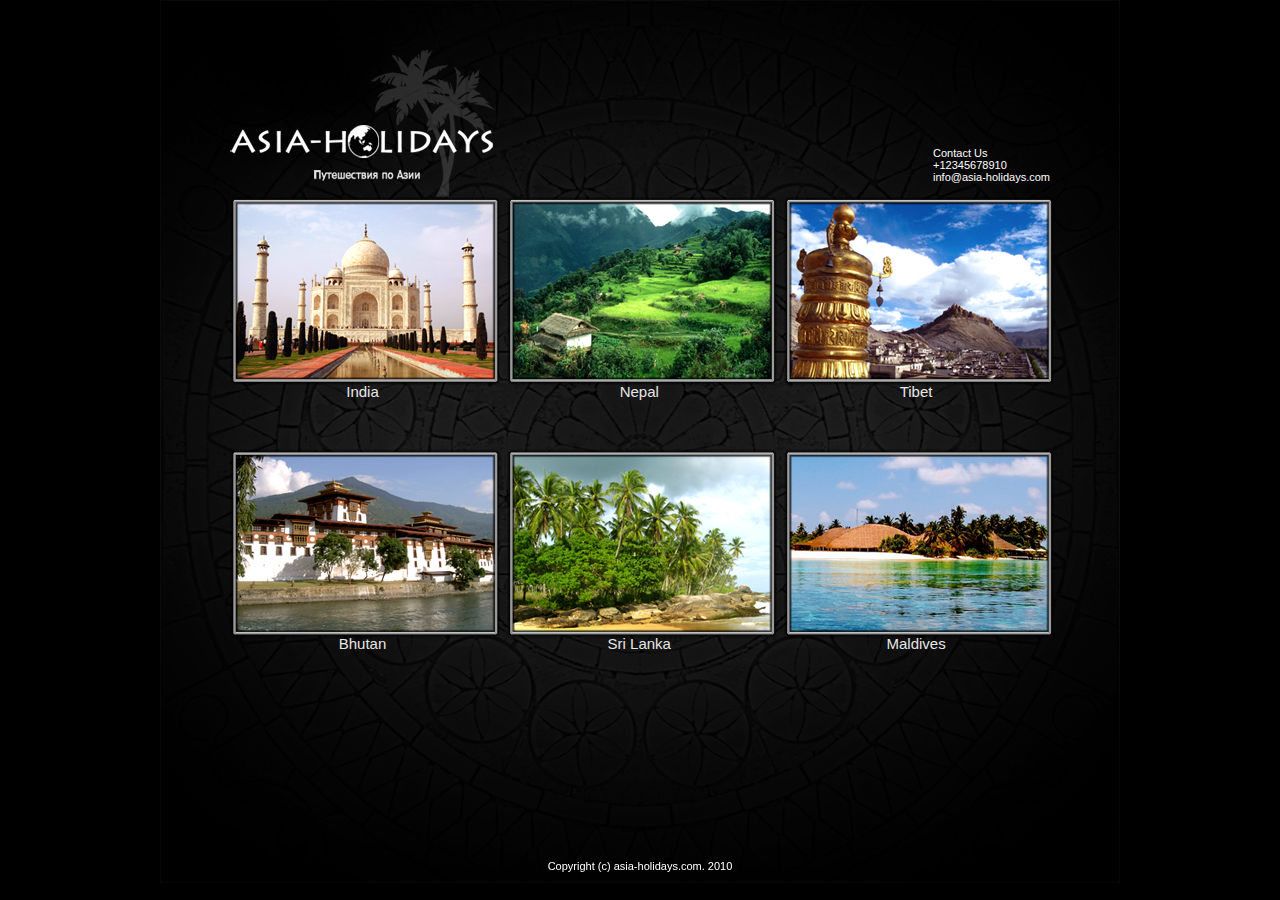
<file: Asia-Holidays/index.html>
<!DOCTYPE html>
<html lang="en">
<head>
    <meta charset="UTF-8">
    <title>Asia-Holidays</title>
    <link rel="stylesheet" href="css/style.css">
</head>
<body>
    <div class="wrap">
        <!--Header-->
        <header class="clearfix">
            <div class="logo">
                <a href="index.html" ></a>
                <h1 class="text_hidden">asia-holidays.com</h1>
            </div>
            <div class="contact">
                <h3>Contact Us</h3>
                <p class="phone">+12345678910</p>
                <a href="mailto:info@asia-holidays.com">info@asia-holidays.com</a>
            </div>
        </header>

        <!--Main-->
        <main>
            <a href="#" class="photo">
                <img src="img/india_photo.png" alt="photo of India">
                <span>India</span>
            </a>
            <a href="#" class="photo">
                <img src="img/nepal_photo.png" alt="photo of Nepal">
                <span>Nepal</span>
            </a>
            <a href="#" class="photo">
                <img src="img/tibet_photo.png" alt="photo of Tibet">
                <span>Tibet</span>
            </a>
            <a href="#" class="photo">
                <img src="img/bhutan_photo.png" alt="photo of Bhutan">
                <span>Bhutan</span>
            </a>
            <a href="#" class="photo">
                <img src="img/srilanka_photo.png" alt="photo of Sri Lanka">
                <span>Sri Lanka</span>
            </a>
            <a href="#" class="photo">
                <img src="img/maldives_photo.png" alt="photo of Maldives">
                <span>Maldives</span>
            </a>
            
            
            
        </main>

        <!--Footer-->
        <footer>
            <div class="footer_text">
                Copyright (c) asia-holidays.com. 2010
            </div>
        </footer>
    </div>
</body>
</html>
</file>
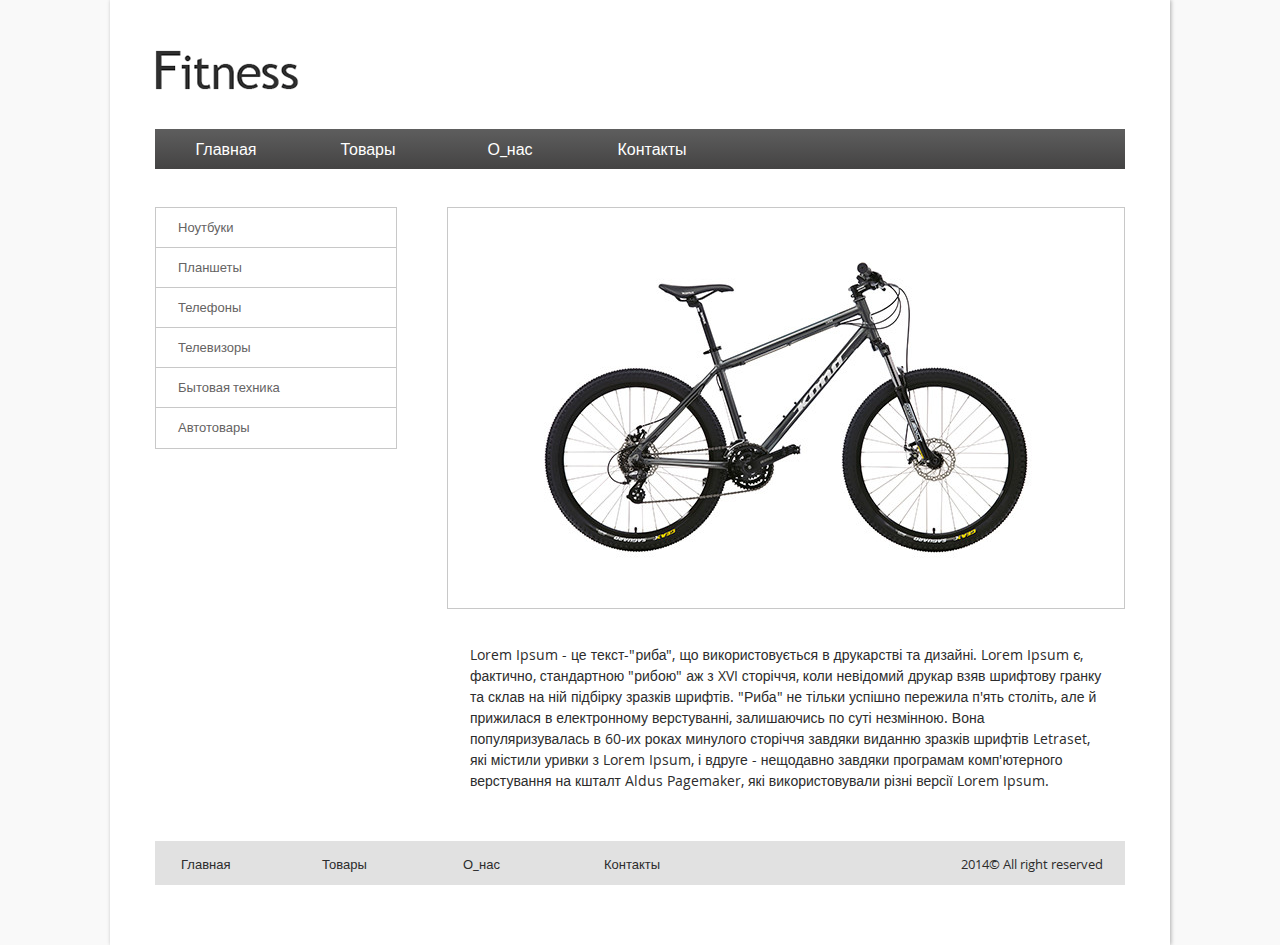
<file: Fitness/index.html>
<!DOCTYPE html>
<html lang="en">
<head>
    <meta charset="UTF-8">
    <title>Fitness</title>
    <link rel="stylesheet" href="css/style.css">
</head>
<body>
    <div class="wrap">
        <!--Header-->
        <header>
            <div class="logo">
                <h1><a href="#"><img src="img/logo_fitness.png" alt="Fitness logo"></a><span class="hidden">Fitness</span></h1>
            </div>
            <nav>
                    <ul class="menu_header">
                    <li><a href="#">Главная</a></li>
                    <li><a href="#">Товары</a></li>
                    <li><a href="#">О_нас</a></li>
                    <li><a href="#">Контакты</a></li>
                </ul>
            </nav>
        </header>
        <!--Main-->
        <main class="clearfix">
            <aside>
                <nav>
                    <ul class="menu_goods">
                        <li><a href="#">Ноутбуки</a></li>
                        <li><a href="#">Планшеты</a></li>
                        <li><a href="#">Телефоны</a></li>
                        <li><a href="#">Телевизоры</a></li>
                        <li><a href="#">Бытовая техника</a></li>
                        <li><a href="#">Автотовары</a></li>
                    </ul>
                </nav>
            </aside>
            <section class="content">
                <div class="pic"><img src="img/bicycle.jpg" alt="Bicycle"></div>
                <p class="text">Lorem Ipsum - це текст-"риба", що використовується в друкарстві та дизайні. Lorem Ipsum є, фактично, стандартною "рибою" аж з XVI сторіччя, коли невідомий друкар взяв шрифтову гранку та склав на ній підбірку зразків шрифтів. "Риба" не тільки успішно пережила п'ять століть, але й прижилася в електронному верстуванні, залишаючись по суті незмінною. Вона популяризувалась в 60-их роках минулого сторіччя завдяки виданню зразків шрифтів Letraset, які містили уривки з Lorem Ipsum, і вдруге - нещодавно завдяки програмам комп'ютерного верстування на кшталт Aldus Pagemaker, які використовували різні версії Lorem Ipsum.</p>
            </section>
        </main>

        <!--Footer-->
        <footer>
            <nav>
                <ul class="menu_footer">
                    <li><a href="#">Главная</a></li>
                    <li><a href="#">Товары</a></li>
                    <li><a href="#">О_нас</a></li>
                    <li><a href="#">Контакты</a></li>
                </ul>
            </nav>
            <div class="copyright">
                2014&copy; All right reserved
            </div>
        </footer>
    </div>
</body>
</html>
</file>
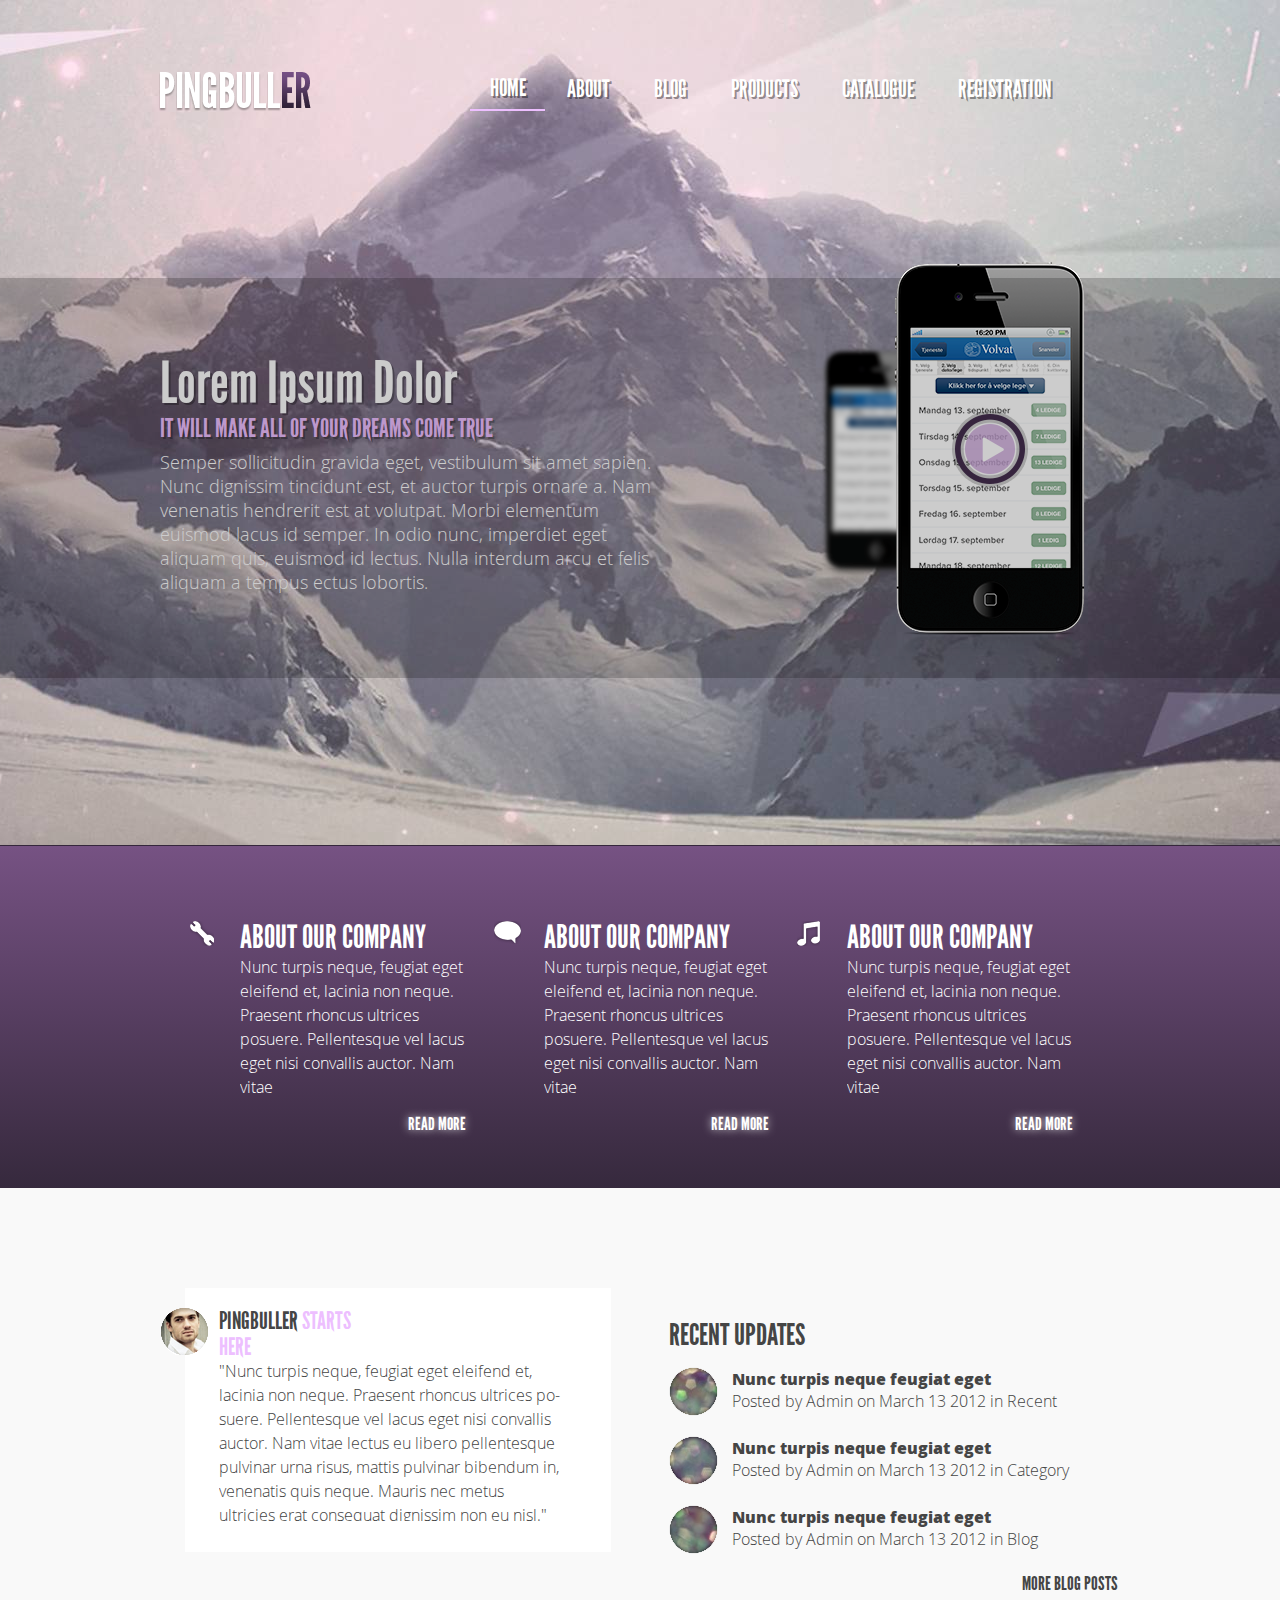
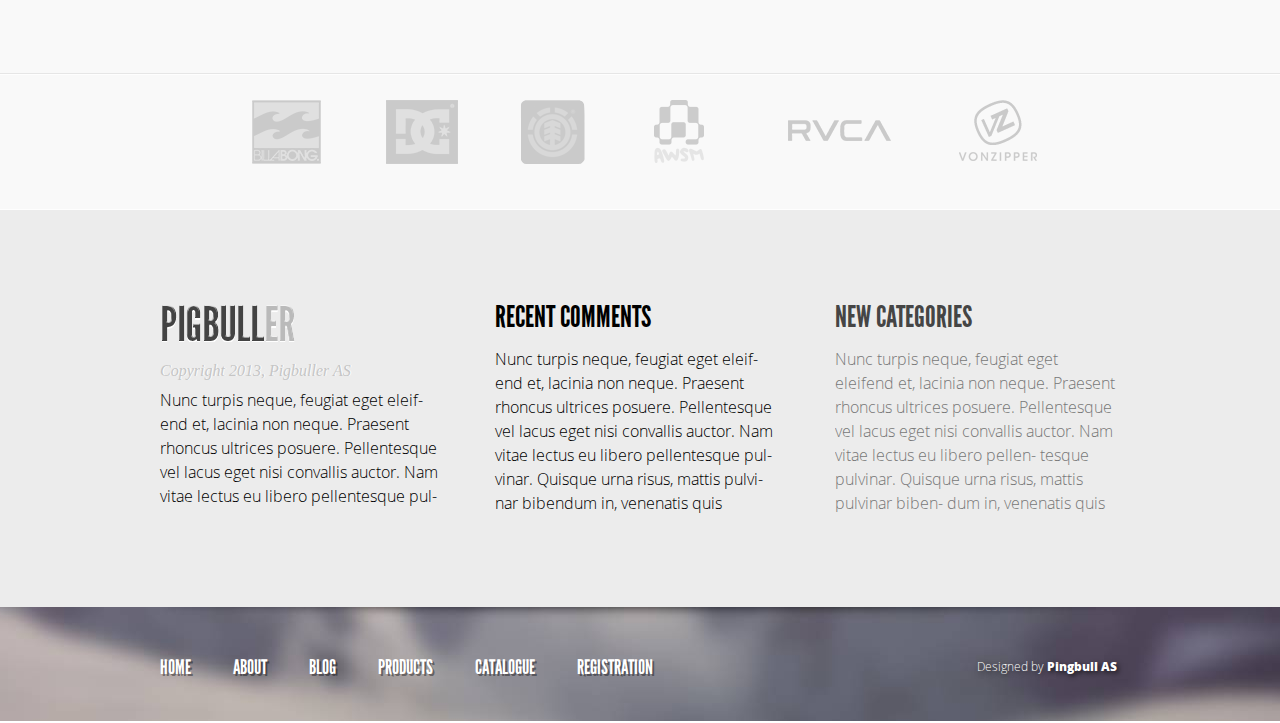
<file: Pingbuller/index.html>
<!DOCTYPE html>
<html lang="en">
<head>
    <meta charset="UTF-8">
    <meta name="viewport" content="width=device-width, initial-scale=1.0">
    <title>Pingbuller</title>

    <link rel="stylesheet" href="css/style.css">
    <!--[if lt IE 9]>
        <script src="//cdnjs.cloudflare.com/ajax/libs/html5shiv/3.7.2/html5shiv.min.js"></script>
        <script src="//cdnjs.cloudflare.com/ajax/libs/respond.js/1.4.2/respond.min.js"></script>
    <![endif]-->
</head>
<body>
    <!--начало блока header-->
    <header>
        <div class="container">
            <div class="logo-menu">
                <div class="logo clearfix"><a href="#"></a></div>
                <nav class="header-menu clearfix">
                    <ul class="top-menu menu">
                        <li class="top-menu-item"><a href="index.html">Home</a>
                            <ul class="top-menu-submenu">
                                <li class="submenu-item"><a href="#">About</a></li>
                                <li class="submenu-item"><a href="#">Blog</a></li>
                                <li class="submenu-item"><a href="#">Products</a></li>
                                <li class="submenu-item"><a href="#">Catalogue</a></li>
                                <li class="submenu-item"><a href="index/registration.html">Registration</a></li>
                            </ul>
                        </li>
                    </ul>
                </nav>
            </div>
            <section class="header-slider clearfix">
                <a href="#" class="arrows prev"></a>
                <a href="#" class="slides">
                    <div class="slide-text clearfix">
                        <h2>Lorem Ipsum Dolor</h2>
                        <h3>IT WILL MAKE ALL OF YOUR DREAMS COME TRUE</h3>
                        <p>Semper sollicitudin gravida eget, vestibulum sit amet sapien.
                            Nunc dignissim tincidunt est, et auctor turpis ornare a.
                            Nam venenatis hendrerit est at volutpat. Morbi elementum euismod lacus id semper.
                            In odio nunc, imperdiet eget aliquam quis, euismod id lectus. Nulla interdum arcu
                            et felis aliquam a tempus ectus lobortis.</p>
                    </div>
                    <div class="slide-photo">
                        <img src="img/phone.png" alt="">
                    </div>
                </a>
                <a href="#" class="arrows next"></a>
            </section>
        </div>
        <div class="overlay">
        </div>
    </header>

    <!--Окончание блока header, начало блока about-block-->
    <main>
        <section class="about-block">
            <div class="container">
                <div class="about-boxes">
                    <div class="about a-key">
                        <a href="#"><img src="img/key-icon.png" alt=""></a>
                        <h3>About our company</h3>
                        <p>Nunc turpis neque, feugiat eget eleifend et, lacinia non neque. Praesent rhoncus ultrices posuere. Pellentesque vel lacus eget nisi convallis auctor. Nam vitae </p>
                        <a href="#" class="read-more">Read more</a>
                    </div>
                    <div class="about a-talk">
                        <a href="#"><img src="img/talk-icon.png" alt=""></a>
                        <h3>About our company</h3>
                        <p>Nunc turpis neque, feugiat eget eleifend et, lacinia non neque. Praesent rhoncus ultrices posuere. Pellentesque vel lacus eget nisi convallis auctor. Nam vitae </p>
                        <a href="#" class="read-more">Read more</a>
                    </div>
                    <div class="about a-music">
                        <a href="#"><img src="img/music-icon.png" alt=""></a>
                        <h3>About our company</h3>
                        <p>Nunc turpis neque, feugiat eget eleifend et, lacinia non neque. Praesent rhoncus ultrices posuere. Pellentesque vel lacus eget nisi convallis auctor. Nam vitae </p>
                        <a href="#" class="read-more">Read more</a>
                    </div>
                </div>
            </div>
        </section>

        <!--окончание блока about-block, начало блока starts-updates-->
        <section class="starts-updates clearfix">
            <div class="container">
                <div class="starts">
                    <div class="starts-wh-box right">
                        <a href="#"><img src="img/photo-man.png" alt="James Bond photo"></a>
                        <h4><a href="#">Pingbuller <span>starts here</span></a></h4>
                        <p>&quot;Nunc turpis neque, feugiat eget eleifend et, lacinia non neque. Praesent rhoncus ultrices po-
                            suere. Pellentesque vel lacus eget nisi convallis auctor. Nam vitae lectus eu libero pellentesque pulvinar urna risus, mattis pulvinar bibendum in, venenatis quis neque. Mauris nec metus ultricies erat consequat dignissim non eu nisl.&quot;</p>
                        <div class="slider"></div>
                    </div>
                </div>
                <div class="updates clearfix">
                    <h4>Recent updates</h4>
                    <div class="updates-item">
                        <a href="#"><img src="img/recent-icon1.png" alt=""></a>
                        <h5>Nunc turpis neque feugiat eget</h5>
                        <p>Posted by Admin on March 13 2012 in Recent News</p>
                    </div>
                    <div class="updates-item">
                        <a href="#"><img src="img/recent-icon2.png" alt=""></a>
                        <h5>Nunc turpis neque feugiat eget </h5>
                        <p>Posted by Admin on March 13 2012 in Category</p>
                    </div>
                    <div class="updates-item">
                        <a href="#"><img src="img/recent-icon3.png" alt=""></a>
                        <h5>Nunc turpis neque feugiat eget </h5>
                        <p>Posted by Admin on March 13 2012 in Blog Updates</p>
                    </div>
                    <a href="#" class="more-blog-posts">More blog posts</a>
                </div>
            </div>
        </section>

        <!--окончание блока starts-updates, начало блока logos-->
        <section class="logos clearfix">
            <div class="container">
                <div class="logo-brand">
                    <a href="#"><img src="img/brand-billabong.png" alt=""></a>
                </div>
                <div class="logo-brand">
                    <a href="#"><img src="img/brand-dg.png" alt=""></a>
                </div>
                <div class="logo-brand">
                    <a href="#"><img src="img/brand-elka.png" alt=""></a>
                </div>
                <div class="logo-brand">
                    <a href="#"><img src="img/brand-awsm.png" alt=""></a>
                </div>
                <div class="logo-brand">
                    <a href="#"><img src="img/brand-rvca.png" alt=""></a>
                </div>
                <div class="logo-brand">
                    <a href="#"><img src="img/brand-vonzipper.png" alt=""></a>
                </div>
            </div>
        </section>


        <!--окончание блока logos, начало блока comments-categories-->
        <section class="comments">
            <div class="container">
                <div class="comments-item pingbuller-grey clearfix">
                    <div class="logo-grey">
                        <a href="#"></a>
                    </div>
                    <p class="author">Copyright 2013, Pigbuller AS</p>
                    <p>Nunc turpis neque, feugiat eget eleif- <br>end et, lacinia non neque. Praesent rhoncus ultrices posuere. Pellentesque
                        vel lacus eget nisi convallis auctor. Nam vitae lectus eu libero pellentesque pul-</p>
                </div>
                <div class="comments-item recent-comments">
                    <h4>Recent comments</h4>
                    <p>Nunc turpis neque, feugiat eget eleif- <br>end et, lacinia non neque. Praesent rhoncus ultrices posuere. Pellentesque vel lacus eget nisi convallis auctor. Nam vitae lectus eu libero pellentesque pul-
                        <br>vinar. Quisque urna risus, mattis pulvi- <br>nar bibendum in, venenatis quis</p>
                </div>
                <div class="comments-item new-categories">
                    <h4>New categories</h4>
                    <p>Nunc turpis neque, feugiat eget eleifend et, lacinia non neque. Praesent rhoncus ultrices posuere. Pellentesque vel lacus eget nisi convallis auctor. Nam vitae lectus eu libero pellen- tesque pulvinar. Quisque urna risus, mattis pulvinar biben- dum in, venenatis quis</p>
                </div>
                <div class="comments-item new-categories">
                    <h4>New categories</h4>
                    <p>Nunc turpis neque, feugiat eget eleifend et, lacinia non neque. Praesent rhoncus ultrices posuere. Pellentesque vel lacus eget nisi convallis auctor. Nam vitae lectus eu libero pellen- tesque pulvinar. Quisque urna risus, mattis pulvinar biben- dum in, venenatis quis</p>
                </div>
                <div class="comments-item new-categories">
                    <h4>New categories</h4>
                    <p>Nunc turpis neque, feugiat eget eleifend et, lacinia non neque. Praesent rhoncus ultrices posuere. Pellentesque vel lacus eget nisi convallis auctor. Nam vitae lectus eu libero pellen- tesque pulvinar. Quisque urna risus, mattis pulvinar biben- dum in, venenatis quis</p>
                </div>
            </div>
        </section>
    </main>

    <!--окончание блока comments-categories, начало блока footer-->
    <footer>
        <div class="container">
            <nav>
                <ul class="menu footer-menu clearfix">
                    <li><a href="index.html">Home</a></li>
                    <li><a href="#">About</a></li>
                    <li><a href="#">Blog</a></li>
                    <li><a href="#">Products</a></li>
                    <li><a href="#">Catalogue</a></li>
                    <li><a href="index/registration.html">Registration</a></li>
                </ul>
            </nav>
            <div class="footer-signup">
                <a href="#">Designed by <span>Pingbull AS</span></a>
            </div>
        </div>
    </footer>
</body>
</html>
</file>
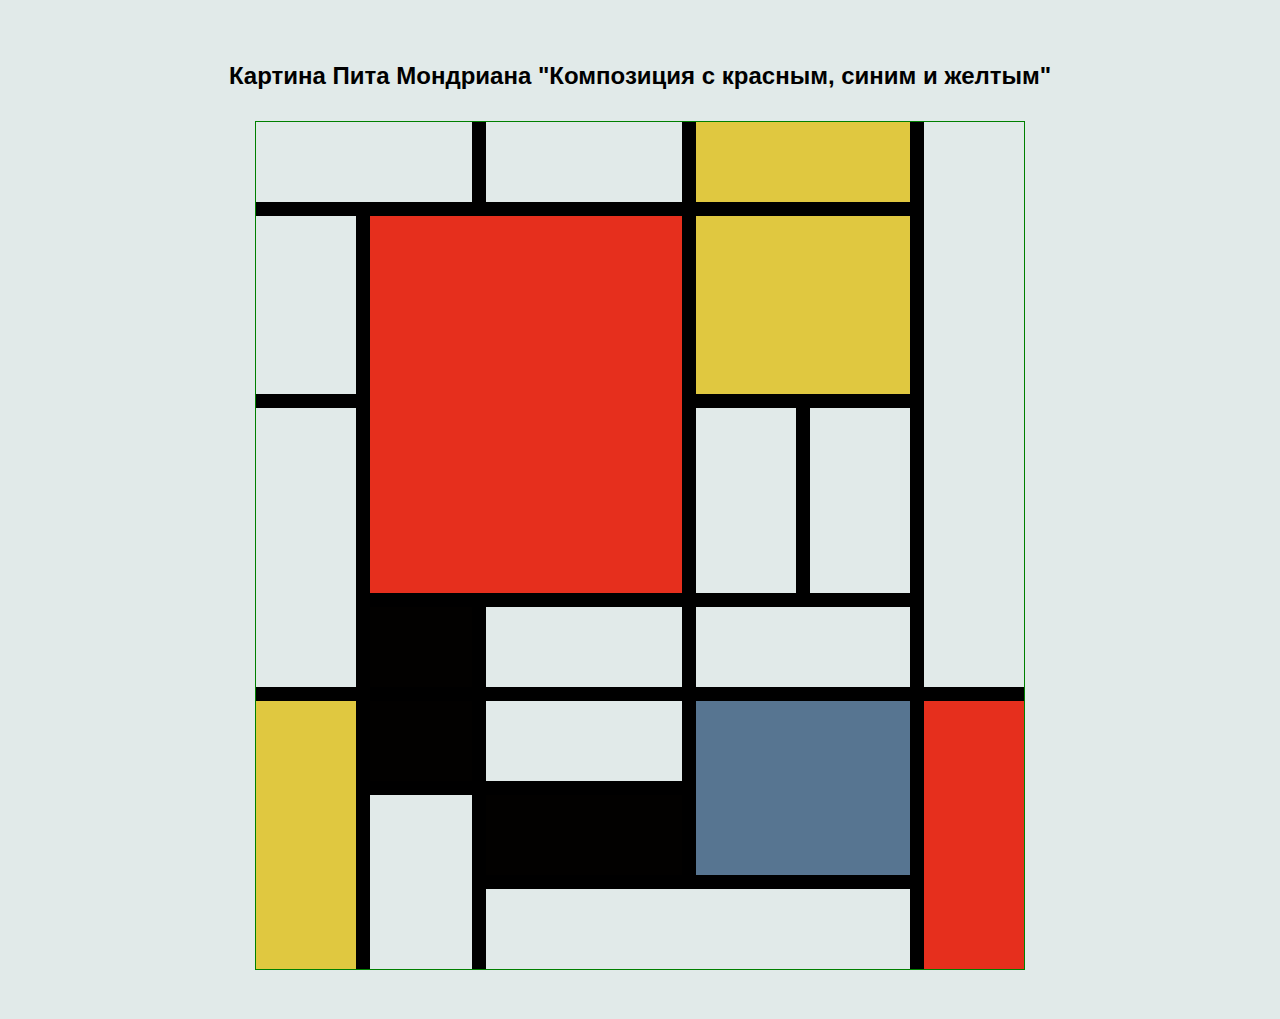
<file: Squears/index.html>
<!DOCTYPE html>
<html lang="en">
<head>
    <meta charset="UTF-8">
    <title>Картина Пита Мондриана "Композиция с красным, синим и желтым"</title>
    <link rel="stylesheet" href="css/style.css">
</head>
<body>
    <div class="wrap">
        <h1>Картина Пита Мондриана "Композиция с красным, синим и желтым"</h1>
        <table>
            <tr>
                <td colspan="2" style="width: 150px"></td>
                <td colspan="3"  style="width: 290px"></td>
                <td colspan="2" style="width: 170px" class="yellow"></td>
                <td rowspan="6"  style="height: 480px" ></td>
            </tr>
            <tr>
                <td rowspan="2" style="width: 100px; height: 178px" ></td>
                <td colspan="4" rowspan="4"  style="width: 280px" class="red"></td>
                <td colspan="2" rowspan="2" style="width: 170px" class="yellow"></td>
            </tr>
            <tr>
            </tr>
            <tr>
                <td rowspan="3" ></td>
                <td rowspan="2" style="height: 185px"></td>
                <td rowspan="2"  style="height: 185px"></td>
            </tr>
            <tr>
            </tr>
            <tr>
                <td colspan="2" style="width: 150px" class="black"></td>
                <td colspan="2"></td>
                <td colspan="2"></td>
            </tr>
            <tr>
                <td rowspan="3" class="yellow last"></td>
                <td colspan="2" class="black"></td>
                <td colspan="2"></td>
                <td colspan="2" rowspan="2" class="blue"></td>
                <td rowspan="3" class="red last"></td>
            </tr>
            <tr>
                <td colspan="2" rowspan="2" style="width: 140px"  class="last"></td>
                <td colspan="2" class="black" style="width: 140px"></td>
            </tr>
            <tr>
                <td colspan="4" class="last"></td>
            </tr>
        </table>

    </div>
</body>
</html>
</file>
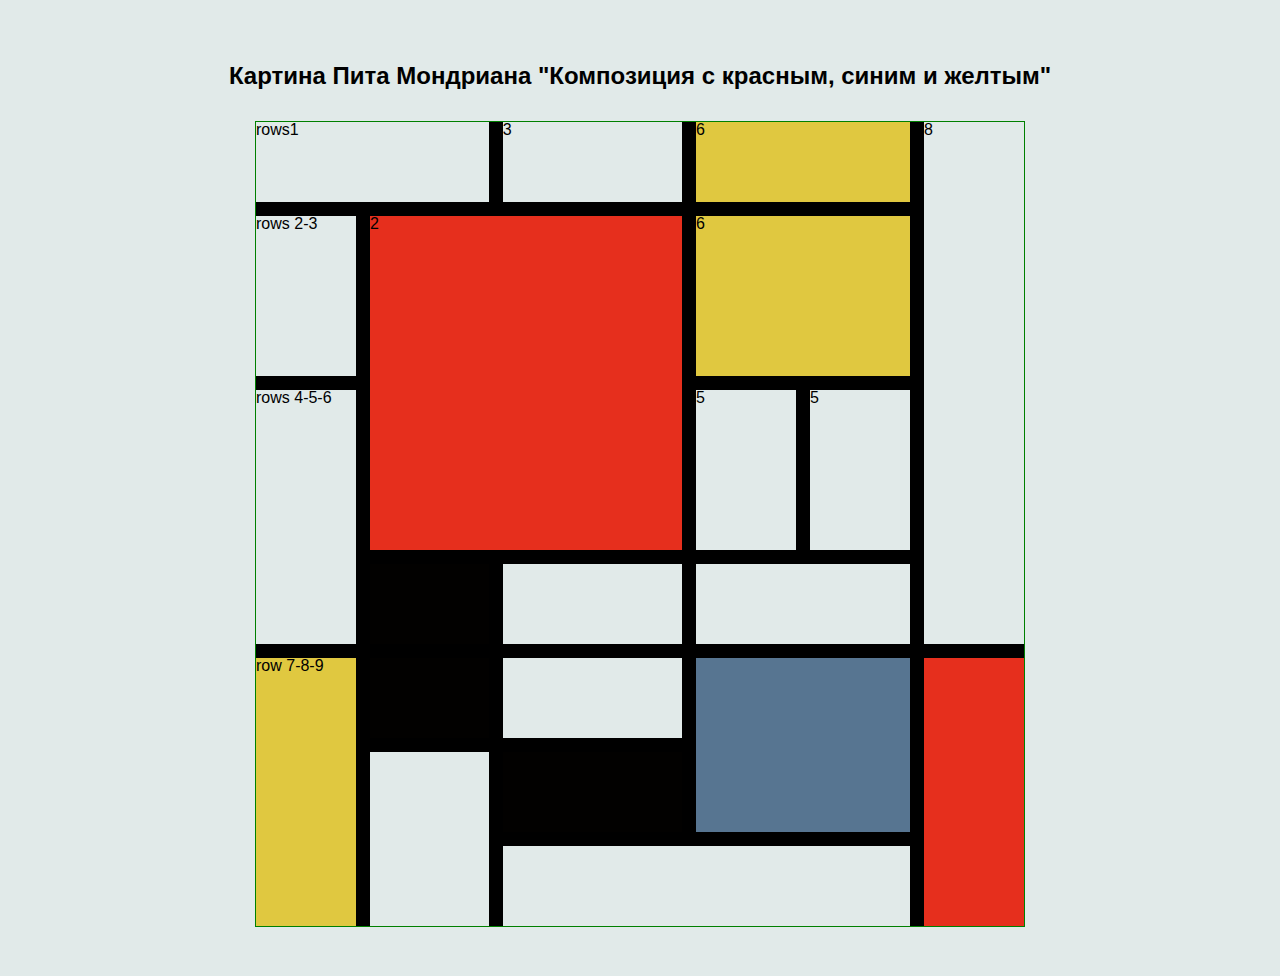
<file: Squears/index_draft.html>
<!DOCTYPE html>
<html lang="en">
<head>
    <meta charset="UTF-8">
    <title>Картина Пита Мондриана "Композиция с красным, синим и желтым"</title>
    <link rel="stylesheet" href="css/style.css">
</head>
<body>
    <div class="wrap">
        <h1>Картина Пита Мондриана "Композиция с красным, синим и желтым"</h1>
        <table>
            <tr>
                <td colspan="2" style="width: 140px">rows1</td>
                <td colspan="3"  style="width: 210px"> 3</td>
                <td colspan="2" style="width: 140px" class="yellow">6</td>
                <td rowspan="6"  style="height: 480px" >8</td>
            </tr>
            <tr>
                <td rowspan="2" style="width: 70px; height: 160px" >rows 2-3</td>
                <td colspan="4" rowspan="4"  style="width: 280px" class="red">2</td>
                <td colspan="2" rowspan="2" style="width: 140px" class="yellow">6</td>

            </tr>
            <tr>
                <!--<td style="width: 70px" >1</td>-->
                <!--<td colspan="4"  style="width: 280px" class="red">2</td>-->
                <!--<td colspan="2" style="width: 140px" class="yellow">6</td>-->
            </tr>
            <tr>
                <td rowspan="3" >rows 4-5-6</td>
                <!--<td colspan="4"   style="width: 280px" class="red">2</td>-->
                <td rowspan="2"style="height: 160px">5</td>
                <td rowspan="2">5</td>
            </tr>
            <tr>
                <!--<td>5</td>
                <td>5</td>-->
            </tr>
            <tr>
                <!--<td>row 6</td>-->
                <td colspan="2" class="black"></td>
                <!--<td></td>-->
                <td colspan="2"></td>
                <!--<td></td>-->
                <td colspan="2"></td>
                <!--<td></td>-->
                <!--<td></td>-->
            </tr>
            
            <tr>
                <td rowspan="3" class="yellow last">row 7-8-9</td>
                <td colspan="2" class="black"></td>
                <!--<td></td>-->
                <td colspan="2"></td>
                <!--<td></td>-->
                <td colspan="2" rowspan="2" class="blue"></td>
                <!--<td></td>-->
                <td rowspan="3" class="red last"></td>
            </tr>
            <tr>
                <!--<td>row 8</td>-->
                <td colspan="2" rowspan="2" style="width: 140px"  class="last"></td>
                <!--<td></td>-->
                <td colspan="2" class="black" style="width: 140px"></td>
                <!--<td></td>-->
                <!--<td colspan="2" class="blue"></td>-->
                <!--<td></td>-->
                <!--<td></td>-->
            </tr>
            <tr>
                <!--<td></td>-->
                <!--<td colspan="2"></td>-->
                <!--<td></td>-->
                <td colspan="4" class="last"></td>
                <!--<td></td>
                <td></td>
                <td></td>-->
                <!--<td></td>-->
            </tr>
            
            
        </table>
    </div>
</body>
</html>
</file>
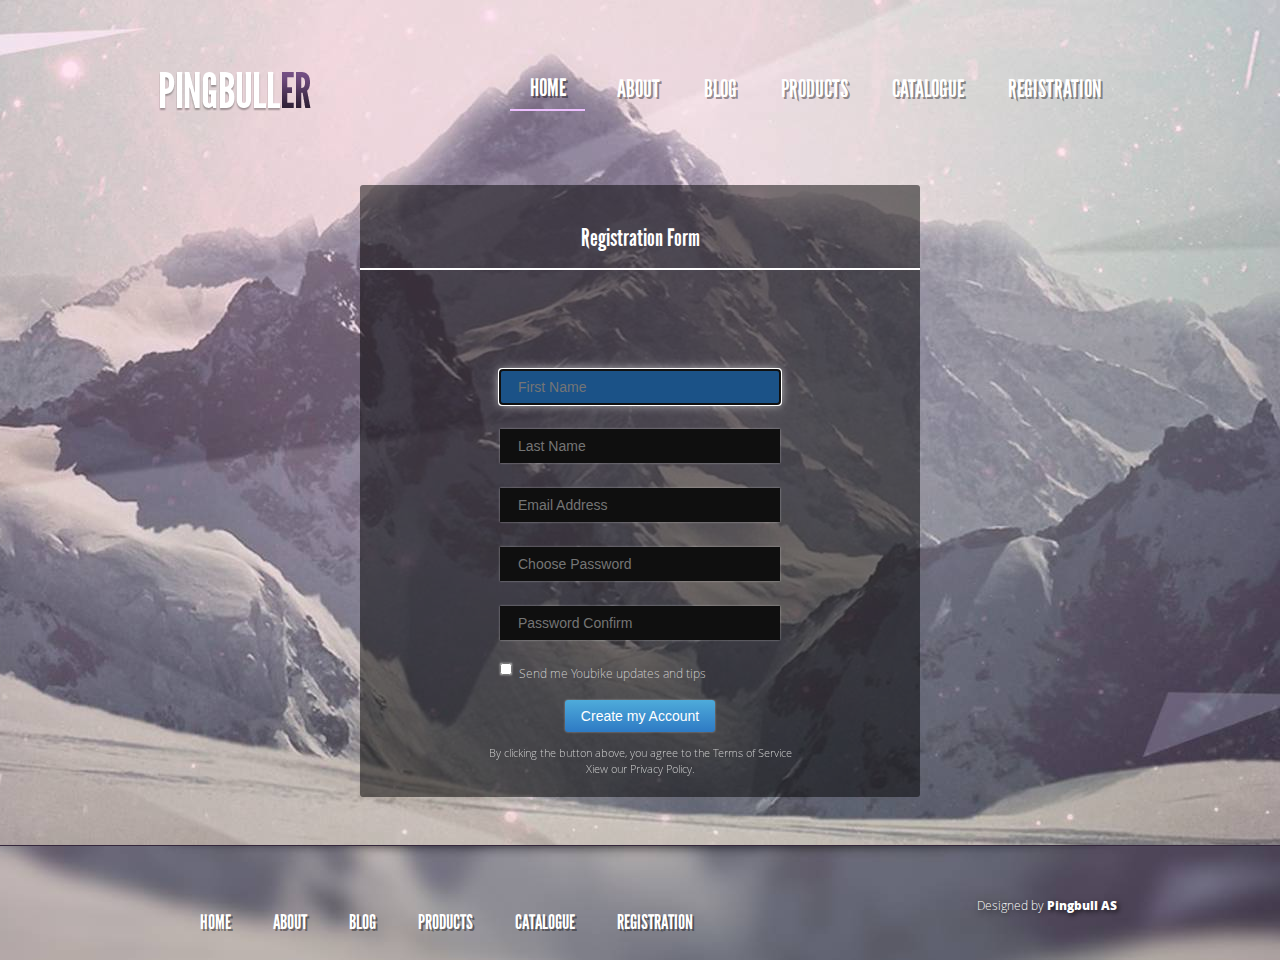
<file: Pingbuller/index/registration.html>
<!DOCTYPE html>
<html lang="en">
<head>
    <meta charset="UTF-8">
    <meta name="viewport" content="width=device-width, initial-scale=1.0">
    <title>Pingbuller</title>

    <link rel="stylesheet" href="../css/main_registration.css">
    <!--[if lt IE 9]>
    <script src="//cdnjs.cloudflare.com/ajax/libs/html5shiv/3.7.2/html5shiv.min.js"></script>
    <script src="//cdnjs.cloudflare.com/ajax/libs/respond.js/1.4.2/respond.min.js"></script>
    <![endif]-->
</head>
<body>
    <!--Header-->
    <header>
        <div class="container">
            <div class="logo-menu">
                <div class="logo clearfix"><a href="../index.html"></a></div>
                <nav class="header-menu clearfix">
                    <ul class="top-menu menu">
                        <li class="top-menu-item"><a href="../index.html">Home</a>
                            <ul class="top-menu-submenu">
                                <li class="submenu-item"><a href="#">About</a></li>
                                <li class="submenu-item"><a href="#">Blog</a></li>
                                <li class="submenu-item"><a href="#">Products</a></li>
                                <li class="submenu-item"><a href="#">Catalogue</a></li>
                                <li class="submenu-item"><a href="registration.html">Registration</a></li>
                            </ul>
                        </li>
                    </ul>
                </nav>
            </div>
        </div>
        <!--<div class="overlay"></div>-->
    </header>

    <!--Main-->
    <main>
        <form action="/" method="post">
                <h2>Registration Form</h2>

                <fieldset class="account-info clearfix">
                    <input type="text" name="first-name" placeholder="First Name" autofocus>
                    <input type="text" name="last-name" placeholder="Last Name">
                    <input type="email" name="e-mail" placeholder="Email Address">
                    <input type="password" name="choose-pass" placeholder="Choose Password">
                    <input type="password" name="confirm-pass" placeholder="Password Confirm">
                </fieldset>

                <fieldset class="account-action">
                    <label class="clearfix">
                        <input type="checkbox" name="sendme">
                        <label class="text_white">Send me Youbike updates and tips</label>
                    </label>
                    <input type="submit" class="btn" name="submit" value="Create my Account">
                </fieldset>
                <p>By clicking the button above, you agree to the Terms of Service
                    <br>Xiew our Privacy Policy.
                </p>
            </form>
        <!--<section class="about-block">
        </section>-->
    </main>

    <!--Footer-->
    <footer>
        <div class="container">
            <nav>
                <ul class="menu footer-menu clearfix">
                    <li><a href="../index.html">Home</a></li>
                    <li><a href="#">About</a></li>
                    <li><a href="#">Blog</a></li>
                    <li><a href="#">Products</a></li>
                    <li><a href="#">Catalogue</a></li>
                    <li><a href="registration.html">Registration</a></li>
                </ul>
            </nav>
            <div class="footer-signup">
                <a href="#">Designed by <span>Pingbull AS</span></a>
            </div>
        </div>
    </footer>
</body>
</html>
</file>
<file: Pingbuller/css/main_registration.css>
@font-face {
    font-family: 'open_sanslight';
    src: url('../fonts/OpenSans-Light-webfont.eot');
    src: url('../fonts/OpenSans-Light-webfont.eot?#iefix') format('embedded-opentype'),
    url('../fonts/OpenSans-Light-webfont.woff') format('woff'),
    url('../fonts/OpenSans-Light-webfont.ttf') format('truetype');
    /*url('../fonts/OpenSans-Light-webfont.svg#open_sanslight') format('svg');*/
    font-weight: normal;
    font-style: normal;
}

@font-face {
    font-family: 'open_sansextrabold';
    src: url('../fonts/OpenSans-ExtraBold-webfont.eot');
    src: url('../fonts/OpenSans-ExtraBold-webfont.eot?#iefix') format('embedded-opentype'),
    url('../fonts/OpenSans-ExtraBold-webfont.woff') format('woff'),
    url('../fonts/OpenSans-ExtraBold-webfont.ttf') format('truetype');
    /*url('../fonts/OpenSans-ExtraBold-webfont.svg#open_sansextrabold') format('svg');*/
    font-weight: normal;
    font-style: normal;
}

@font-face {
    font-family: 'league_gothicregular';
    src: url('../fonts/leaguegothic-regular-webfont.eot');
    src: url('../fonts/leaguegothic-regular-webfont.eot?#iefix') format('embedded-opentype'),
    url('../fonts/leaguegothic-regular-webfont.woff2') format('woff2'),
    url('../fonts/leaguegothic-regular-webfont.woff') format('woff'),
    url('../fonts/leaguegothic-regular-webfont.ttf') format('truetype');
    /*url('../fonts/leaguegothic-regular-webfont.svg#league_gothicregular') format('svg');*/
    font-weight: normal;
    font-style: normal;

}

/* === Общие стили === */
.clearfix:before,
.clearfix:after{
    content: " ";
    display: table;
}
.clearfix:after{
    clear: both;
}
.left{ float: left;}
.right{ float: right; }
a{
    cursor: pointer;
    text-decoration: none;
}

ul{
    list-style-type: none;
}
html, body{
    height: 100%;
    margin: 0 auto;
    font: 100%/1.5rem 'open_sanslight', Arial, Verdana, Geneva, sans-serif;
}
h1, h2, h3, h4{
    font: 3rem/2.125rem league_gothicregular, Arial, Verdana, Geneva, sans-serif;
}
.container{
    max-width: 320px;
    margin: 0 auto;
    padding: 0;
}
/*начало блока header*/
header{
    background: #d4cacb url("../img/bg-header-480_70.jpg") no-repeat top center;
    height: 449px;
    padding-top: 67px;
    border-bottom: 1px solid #35273c;
}
header .container{
    position: relative;
}
.logo{
    width: 156px;
    margin: 0 auto;
    padding-top: 5px;
    /*float: left;*/
}
.logo a{
    width: 100%;
    height: 40px;
    padding: 5px;
    display: block;
    background: url("../img/logo.png") no-repeat top center;
}
nav.header-menu{
    width: 248px;
    height: 260px;
    margin: 0 auto;

}
.top-menu{
    margin: 0 auto;
    text-align: center;
}
.top-menu .top-menu-item{
    padding: 0;
}
.top-menu .top-menu-item > a{
    display: block;
    width: 55px;
    padding: 1px 10px;
    margin: auto;
    border-bottom: 2px solid #edbfff;
}
.top-menu li.top-menu-item:hover{
    border: 1px solid #0d171d;
    border-radius: 10px 10px 0 0;
    background: #3f3248;
    opacity: .8;
    border-top: 1px solid #503d58;
    border-bottom: 1px solid #36283e;
}
.menu li a{
    font: 1.5rem/2.5rem league_gothicregular, Arial, Verdana, Geneva, sans-serif;
    color: #fff;
    text-transform: uppercase;
    text-shadow: 2px 2px 0 rgba(0, 0, 0, .4);
}
.top-menu .top-menu-submenu{
    display: none;
    border: 1px solid #0d171d;
    border-radius: 0 0 10px 10px;
}
.top-menu li.top-menu-item:hover .top-menu-submenu{
    display: block;
}
.top-menu li.top-menu-item:hover .top-menu-submenu li:last-child a{
    border-bottom: none;
    z-index: 110;
}
.top-menu .submenu-item{
    background: #3f3248;
    opacity: .8;
}
.top-menu li.submenu-item{
    display: block;
    padding: 1px 0;
}
.top-menu li.submenu-item:last-child a{
    border-radius: 0 0 10px 10px;
}
.top-menu .submenu-item a{
    display: block;
    height: 40px;
}
li.submenu-item{
    border-top: 1px solid #503d58;
    border-bottom: 1px solid #36283e;
}
li.submenu-item:hover a{
    display: block;
    border-bottom: 2px solid #edbfff;
    z-index: 110;
}


/*Registration Form*/
form{
    width: 355px;
    height: 400px;

    margin-right: auto;
    overflow: hidden;
    font: .9rem/1rem 'open_sanslight', Arial, Verdana, Geneva, sans-serif;
    border-radius: 3px;
    background-color: rgba(0, 0, 0, .5);
    position: absolute;
    top: 50%;
    margin-top: -265px;
    left: 50%;
    margin-left: -170px;

}
form h2{
    font-size: 24px;
    line-height: 16px;
    text-align: center;
    color: white;
    padding: 0 0 11px;
    border-bottom: 2px solid #fff;
}
fieldset {
    border: 0;
    margin: 0 auto;
    padding: 0;
    display: block;
}
fieldset.fb{
    /*margin: 0 auto;*/
    height: 35px;
    text-align: center;
    display: block;
}
fieldset.fb button{
    border: none;
    padding: 0;
    height: 35px;
    border-radius: 5px;
    margin-top: 32px;
}
.ou-line{
    background: url("../img/ou-line.png") no-repeat center center;
    margin: 30px auto;
}
fieldset.account-info{
    display: block;
    /*margin-top: 75px;*/
}
input{
    width: 244px;
    height: auto;
    background-color: #0f0f0f;
    margin: 0 auto 9px;
    color: #ccc;
    font-size: 12px;
    line-height: 12px;
    display: block;
    padding: 9px 18px;
    border: none;
    box-shadow: 0 0 2px rgba(255, 255, 255, 0.5);
}
input:hover, input[autofocus]{
    background-color: #1b5287;
    box-shadow: 0 0 10px rgba(255, 255, 255, 0.8);
    cursor: pointer;
}
fieldset.account-info:last-child{
    margin-bottom: 0;
}
fieldset.account-action{
    width: 280px;
    height: 95px;
    margin-top: 3px;
}
fieldset.account-action > label{
    width: 244px;
    height: 25px;
    /*margin: 0 auto;*/
    display: inline-block;
    float: left;
}
fieldset.account-action > label >input{
    margin-top: 3px;
    margin-right: 7px;
    width: 12px;
    height: 12px;
    float: left;
}
fieldset.account-action > label span{
    display: block;
    margin-left: 5px;
    font-size: 14px;
    color: #ccc;
}
.account-action > label{
    /*margin-bottom: 15px;*/
}
fieldset.account-action input.btn{
    width: 150px;
    font-size: 12px;
    line-height: 12px;
    background: linear-gradient(to bottom, #4eabda, #2e7ac4);
    color: #fff;
    padding: 8px 10px;
    border-radius: 3px;
}
form > p{
    color: #ccc;
    font-size: 11px;
    line-height: 12px;
    text-align: center;
    margin-top: -20px;
}
label.text_white{
    font-size: 12px;
    line-height: 12px;
}
.text_white{
    color: #ccc;
}

.about-block{
    height: 200px;
    margin-top: 0;
    background: linear-gradient(to top, #36293d, #765283);
}


/*Footer*/
footer{
    height: 200px;
    background: url("../img/bg-footer-200_70.jpg") no-repeat top center;
    padding-top: 38px;
    z-index: 3;
}
footer nav ul.menu,
.footer-menu{
    display: none;
}
.footer-signup{
    width: 145px;
    margin: 0 auto;
}
.footer-signup a{
    display: block;
    padding: 2px;
    font: .75rem/2.125rem 'open_sanslight', Arial, Verdana, Geneva, sans-serif;
    color: #fff;
    text-shadow: 2px 2px 5px rgba(0, 0, 0, .7);
}
.footer-signup a span{
    font-family: 'open_sansextrabold', Arial, Verdana, Geneva, sans-serif;;
}


/*Parameters for max-width: 768px;*/
@media screen and (min-width: 481px) and (max-width: 768px) {
    .container{
        max-width: 480px;
    }
    header{
        background: #d4cacb url("../img/bg-header-768_70.jpg") no-repeat top center;
        height: 481px;/*548px(по макету) - 67px(padding-top) = 481px*/
        padding-top: 67px;
    }

    /*Registration Form*/
    form{
        width: 460px;
        height: 400px;
        position: absolute;
        top: 50%;
        margin-top: -265px;
        left: 50%;
        margin-left: -218px;
        overflow: hidden;
        font: 14px/14px "Helvetica Neue", Helvetica, Tahoma, Verdana, sans-serif;
        border-radius: 3px;
        background-color: rgba(0, 0, 0, .5);
    }
    .about-block{
        margin-top: 0;
    }

    /*Footer*/
    footer{
        height: 200px;
        background: url("../img/bg-footer-200_70.jpg") no-repeat top center;
        padding-top: 36px;
    }
    footer nav ul.menu{
        display: block;
    }
    .footer-menu{
        margin-left: 20px;
    }
    .footer-menu li{
        display: inline-block;
    }
    .menu li{
        margin: 0 10px;
    }
    .menu li:first-child{
        margin-left: 0;
    }
    .menu li a{
        font-size: 1.25rem;
    }
    .footer-signup{
        width: 145px;
        margin: 5px auto 0;
    }
    .footer-signup a{
        display: block;
        padding: 2px;
        font: .75rem/2.125rem 'open_sanslight', Arial, Verdana, Geneva, sans-serif;
        color: #fff;
        text-shadow: 2px 2px 5px rgba(0, 0, 0, .7);
    }
    .footer-signup a span{
        font-family: 'open_sansextrabold', Arial, Verdana, Geneva, sans-serif;;
    }

}


/*Parameters for max-width: 768px;*/
@media screen and (min-width: 769px) and (max-width: 960px) {
    .container{
        max-width: 768px;
    }
    header{
        background: #d4cacb url("../img/bg-header-960_70.jpg") no-repeat top center;
        height: 733px;/*800px(по макету) - 67px(padding-top) = 733px*/
        padding-top: 67px;
    }
    .logo{
        margin-left: 11px;
        width: 100%;
    }
    .logo a{
        width: 156px;
    }
    nav.header-menu{
        width: 740px;
        height: auto;
        margin: 15px 0;
    }
    .top-menu{
        margin: 0;
        float: left;
    }
    .top-menu .top-menu-submenu{
        display: inline-block;
        float: left;
        width: 570px;
        border: none;
        border-radius: 0;
    }
    .top-menu-item > a{
        float: left;
    }
    .top-menu li.submenu-item{
        background: none;
        opacity: 1;
        border: none;
        float: left;
    }
    .submenu-item a{
        padding: 1px 12px;
        margin: 0 10px;
    }
    .top-menu li.top-menu-item:hover{
        border: none;
        border-radius: 0;
        background: none;
        opacity: 1;
    }
    .submenu-item:hover a{
        border-bottom: 2px solid #edbfff;
    }


    /*Registration Form*/
    form{
        width: 560px;
        height: 612px;
        position: absolute;
        top: 50%;
        margin-top: -265px;
        left: 50%;
        margin-left: -280px;
        overflow: hidden;
        font: 14px/14px "Helvetica Neue", Helvetica, Tahoma, Verdana, sans-serif;
        border-radius: 3px;
        background-color: rgba(0, 0, 0, .5);
    }
    form h2{
        font-size: 24px;
        line-height: 16px;
        text-align: center;
        color: white;
        padding: 25px 0 22px;
        border-bottom: 2px solid #fff;
    }
    fieldset {
        border: 0;
        margin: 0 auto;
        padding: 0;
        display: block;
    }
    fieldset.fb{
        /*margin: 0 auto;*/
        height: 35px;
        text-align: center;
        display: block;
    }
    fieldset.fb button{
        border: none;
        padding: 0;
        height: 35px;
        border-radius: 5px;
        margin-top: 32px;
    }
    .ou-line{
        background: url("../img/ou-line.png") no-repeat center center;
        margin: 30px auto;
    }
    fieldset.account-info{
        display: block;
        margin-top: 75px;
    }
    input{
        width: 244px;
        height: auto;
        background-color: #0f0f0f;
        margin: 25px auto 17px;
        color: #ccc;
        font-size: 14px;
        line-height: 16px;
        display: block;
        padding: 9px 18px;
        border: none;
        box-shadow: 0 0 2px rgba(255, 255, 255, 0.5);
    }
    input:hover, input[autofocus]{
        background-color: #1b5287;
        box-shadow: 0 0 10px rgba(255, 255, 255, 0.8);
        cursor: pointer;
    }
    fieldset.account-info:last-child{
        margin-bottom: 0;
    }
    fieldset.account-action{
        width: 280px;
        height: 95px;
        margin-top: 3px;
    }
    fieldset.account-action > label{
        width: 244px;
        height: 25px;
        /*margin: 0 auto;*/
        display: inline-block;
        float: left;
    }
    fieldset.account-action > label >input{
        margin-top: 3px;
        margin-right: 7px;
        width: 12px;
        height: 12px;
        float: left;
    }
    fieldset.account-action > label span{
        display: block;
        margin-left: 5px;
        font-size: 14px;
        color: #ccc;
    }
    .account-action > label{
        margin-bottom: 15px;
    }
    fieldset.account-action input.btn{
        width: 150px;
        font-size: 14px;
        line-height: 16px;
        background: linear-gradient(to bottom, #4eabda, #2e7ac4);
        color: #fff;
        padding: 8px 10px;
        border-radius: 3px;
    }
    form > p{
        color: #ccc;
        font-size: 11px;
        line-height: 16px;
        text-align: center;
        margin-top: -10px;
    }

    /*Footer*/
    footer{
        height: 200px;
        background: url("../img/bg-footer-200_70.jpg") no-repeat top center;
        padding-top: 36px;
    }
    footer nav ul.menu{
        display: block;
    }
    .footer-menu{
        margin-left: 20px;
        float: left;
    }
    .footer-menu li{
        display: inline-block;
    }
    footer nav ul.menu li{
        margin: 0 19px;
    }
    footer nav ul.menu li:first-child{
        margin-left: 0;
    }
    footer nav ul.menu li a{
        font-size: 1.25rem;
    }
    .footer-signup{
        width: 145px;
        margin-top: 55px;
        margin-right: 20px;
        float: right
    }
}


/*Parameters for min-width: 960px;*/
@media screen and (min-width: 961px){
    .container {
        max-width: 960px;
    }
    header {
        background: #d4cacb url("../img/bg-header-1040_70.jpg") no-repeat top center;
        height: 778px;/*845px(по макету) - 67px(padding-top) = 778px*/
        padding-top: 67px;
    }
    .logo-menu{
        margin-bottom: 230px;
        height: 45px;
    }
    .logo{
        float: left;
        margin-left: -3px;
        width: 156px;
    }
    .logo a{
        width: auto;
    }
    nav.header-menu{
        width: 650px;
        height: auto;
        float: right;
        position: relative;
    }
    .top-menu{
        margin: 0;
        float: left;
    }
    .top-menu .top-menu-submenu{
        display: inline-block;
        float: left;
        width: 570px;
        border: none;
        border-radius: 0;
        position: absolute;
        margin-left: -30px;
    }
    .top-menu-item > a{
        float: left;
    }
    .top-menu li.submenu-item{
        background: none;
        opacity: 1;
        border: none;
        float: left;
    }
    .submenu-item a{
        padding: 1px 12px;
        margin: 0 10px;
    }
    .top-menu li.top-menu-item:hover{
        border: none;
        border-radius: 0;
        background: none;
        opacity: 1;
    }
    .submenu-item:hover a{
        border-bottom: 2px solid #edbfff;
    }

    /*Registration Form*/
    form{
        width: 560px;
        height: 612px;
        position: absolute;
        top: 50%;
        margin-top: -265px;
        left: 50%;
        margin-left: -280px;
        overflow: hidden;
        font: 100%/1.5rem 'open_sanslight', Arial, Verdana, Geneva, sans-serif;
        border-radius: 3px;
        background-color: rgba(0, 0, 0, .5);
    }
    form h2{
        font-size: 24px;
        line-height: 16px;
        text-align: center;
        color: white;
        padding: 25px 0 22px;
        border-bottom: 2px solid #fff;
    }
    fieldset {
        border: 0;
        margin: 0 auto;
        padding: 0;
        display: block;
    }
    fieldset.fb{
        /*margin: 0 auto;*/
        height: 35px;
        text-align: center;
        display: block;
    }
    fieldset.fb button{
        border: none;
        padding: 0;
        height: 35px;
        border-radius: 5px;
        margin-top: 32px;
    }
    .ou-line{
        background: url("../img/ou-line.png") no-repeat center center;
        margin: 30px auto;
    }
    fieldset.account-info{
        display: block;
        margin-top: 75px;
    }
    input{
        width: 244px;
        height: auto;
        background-color: #0f0f0f;
        margin: 25px auto 17px;
        color: #ccc;
        font-size: 14px;
        line-height: 16px;
        display: block;
        padding: 9px 18px;
        border: none;
        box-shadow: 0 0 2px rgba(255, 255, 255, 0.5);
    }
    input:hover, input[autofocus]{
        background-color: #1b5287;
        box-shadow: 0 0 10px rgba(255, 255, 255, 0.8);
        cursor: pointer;
    }
    fieldset.account-info:last-child{
        margin-bottom: 0;
    }
    fieldset.account-action{
        width: 280px;
        height: 95px;
        margin-top: 3px;
    }
    fieldset.account-action > label{
        width: 244px;
        height: 25px;
        /*margin: 0 auto;*/
        display: inline-block;
        float: left;
    }
    fieldset.account-action > label >input{
        margin-top: 3px;
        margin-right: 7px;
        width: 12px;
        height: 12px;
        float: left;
    }
    fieldset.account-action > label span{
        display: block;
        margin-left: 5px;
        font-size: 14px;
        color: #ccc;
    }
    .account-action > label{
        margin-bottom: 15px;
    }
    fieldset.account-action input.btn{
        width: 150px;
        font-size: 14px;
        line-height: 16px;
        background: linear-gradient(to bottom, #4eabda, #2e7ac4);
        color: #fff;
        padding: 8px 10px;
        border-radius: 3px;
    }
    form > p{
        color: #ccc;
        font-size: 11px;
        line-height: 16px;
        text-align: center;
        margin-top: -10px;
    }
    .text_white{
        color: #ccc;
    }

    /*Footer*/
    footer{
        height: 76px;
        background: url("../img/bg-footer-114_70.jpg") no-repeat top center;
        padding-top: 40px;
    }
    footer nav ul.menu{
        display: block;
    }
    .footer-menu{
        float: left;
    }
    .footer-menu li{
        display: inline-block;
    }
    footer nav ul.menu li{
        margin: 0 19px;
    }
    footer nav ul.menu li:first-child{
        margin-left: 0;
    }
    footer nav ul.menu li a{
        font-size: 1.25rem;
    }
    .footer-signup{
        width: 145px;
        margin-top: 0;
        float: right
    }
}
</file>
<file: Asia-Holidays/css/style.css>
@import url(reset.css);
@import url(main.css);
</file>
<file: Fitness/css/style.css>
@import url("reset.css");
@import url("main.css");
</file>
<file: Pingbuller/css/style.css>
@import url(reset.css);
@import url(main.css);
</file>
<file: Squears/css/style.css>
@import url(reset.css);
@import url(main.css);
</file>
